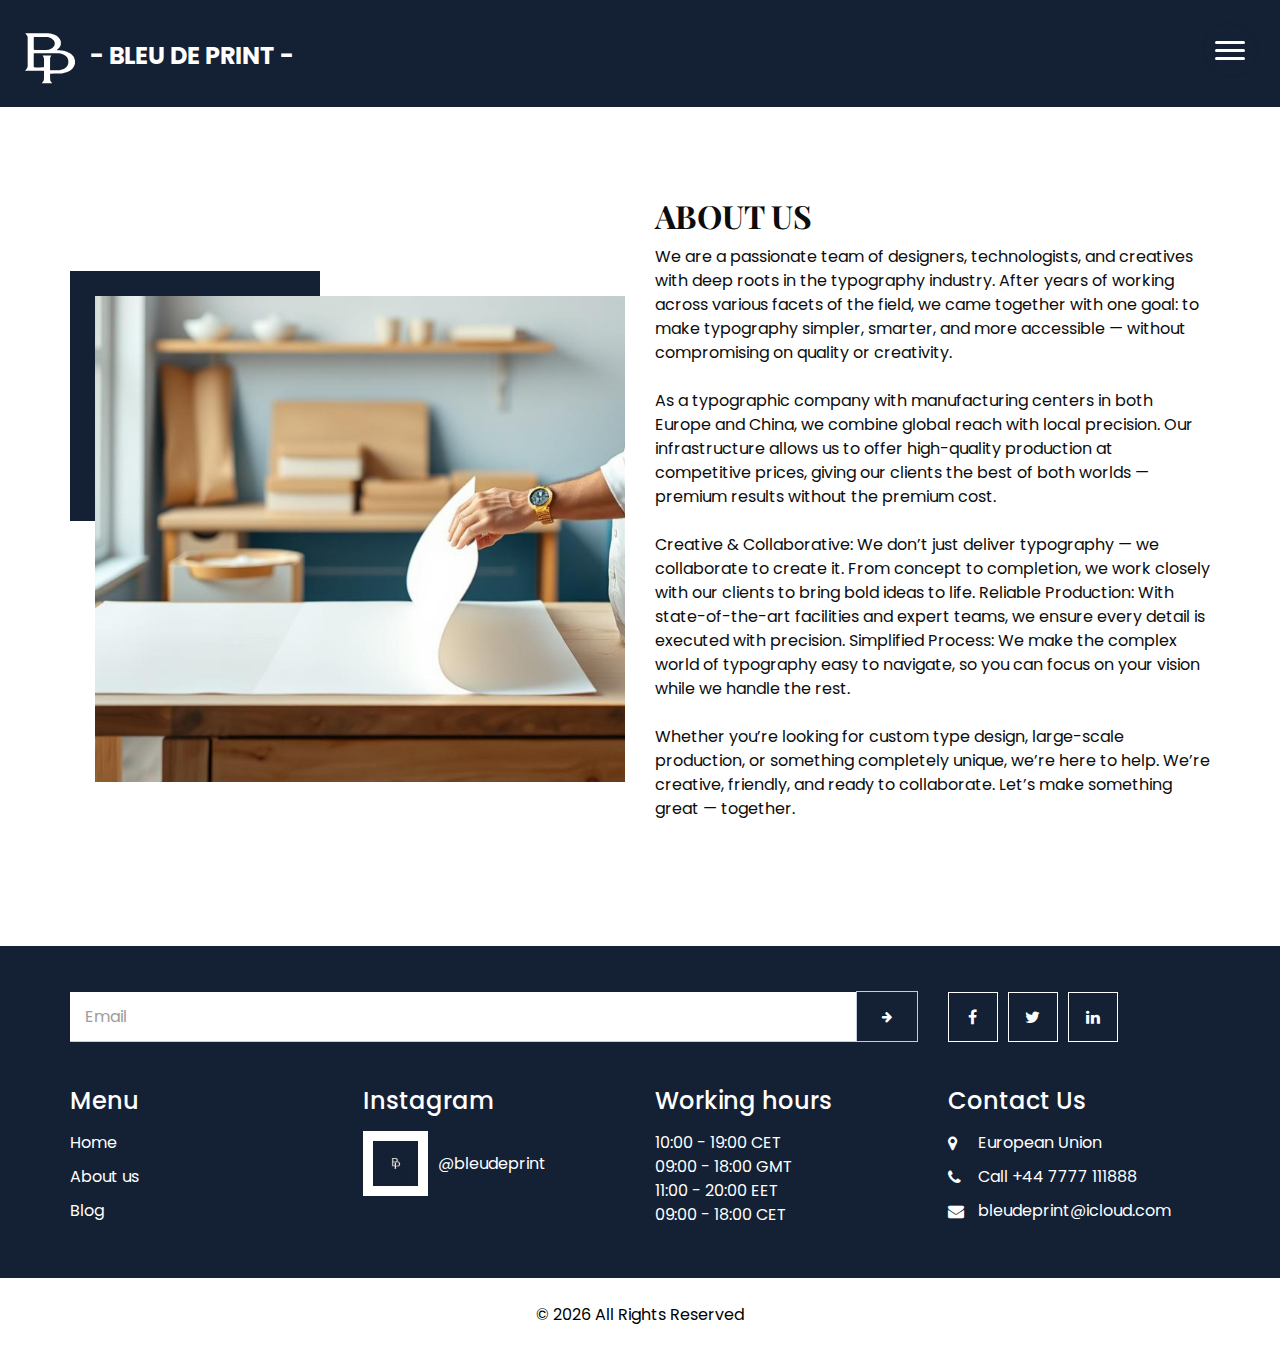
<file: about.html>
<!DOCTYPE html>
<html>

<head>
  <!-- Basic -->
  <meta charset="utf-8" />
  <meta http-equiv="X-UA-Compatible" content="IE=edge" />
  <!-- Mobile Metas -->
  <meta name="viewport" content="width=device-width, initial-scale=1, shrink-to-fit=no" />
  <!-- Site Metas -->
  <link rel="icon" href="images/bugg.svg" type="image/gif" />
  <meta name="keywords" content="" />
  <meta name="description" content="" />
  <meta name="author" content="" />

  <title>Bleu de Print</title>

  <!-- bootstrap core css -->
  <link rel="stylesheet" type="text/css" href="css/bootstrap.css" />
  <!-- font awesome style -->
  <link href="css/font-awesome.min.css" rel="stylesheet" />
  <!-- Custom styles for this template -->
  <link href="css/style.css" rel="stylesheet" />
  <!-- responsive style -->
  <link href="css/responsive.css" rel="stylesheet" />

</head>
<body>

  <!-- header section strats -->
  <header class="header_section innerpage_header">
    <div class="container-fluid">
      <nav class="navbar navbar-expand-lg custom_nav-container">
        <a class="navbar-brand" href="index.html">
          <img src="images/bbug.svg" style="  padding-right: 10px;">
          <span>
            - Bleu de Print -
          </span>
        </a>
        <div class="" id="">
  
          <div class="custom_menu-btn">
            <button onclick="openNav()">
              <span class="s-1"> </span>
              <span class="s-2"> </span>
              <span class="s-3"> </span>
            </button>
            <div id="myNav" class="overlay">
              <div class="overlay-content">
                <a href="index.html">Home</a>
                <a href="about.html">About us</a>
  
                <a href="blog.html">Blog</a>
              </div>
            </div>
          </div>
  
        </div>
      </nav>
    </div>
  </header>
  <!-- end header section -->

  <!-- about section -->

  <section class="about_section  layout_padding">
    <div class="container">
      <div class="row">
        <div class="col-md-6">
          <div class="img-box">
            <img src="images/bala.PNG" alt="">

            
          </div>
        </div>
        <div class="col-md-6">
          <div class="detail-box">
            <div class="heading_container">
              <h2>
                About Us
              </h2>
            </div>
            <p>
              
              We are a passionate team of designers, technologists, and creatives with deep roots in the typography industry. After
              years of working across various facets of the field, we came together with one goal: to make typography simpler,
              smarter, and more accessible — without compromising on quality or creativity.
              <br>
              <br>
              As a typographic company with manufacturing centers in both Europe and China, we combine global reach with local
              precision. Our infrastructure allows us to offer high-quality production at competitive prices, giving our clients the
              best of both worlds — premium results without the premium cost.
              <br>
              <br>
              Creative & Collaborative: We don’t just deliver typography — we collaborate to create it. From concept to completion, we
              work closely with our clients to bring bold ideas to life.
              
              Reliable Production: With state-of-the-art facilities and expert teams, we ensure every detail is executed with
              precision.
              
              Simplified Process: We make the complex world of typography easy to navigate, so you can focus on your vision while we
              handle the rest.
              <br>
              <br>
              Whether you’re looking for custom type design, large-scale production, or something completely unique, we’re here to
              help. We’re creative, friendly, and ready to collaborate.
              
              Let’s make something great — together.
            </p>
            
          </div>
        </div>
      </div>
    </div>
  </section>

  <!-- end about section -->

  <!-- info section -->
  <section class="info_section layout_padding2">
    <div class="container">
      <div class="row info_form_social_row">
        <div class="col-md-8 col-lg-9">
          <div class="info_form">
            <form action="">
              <input type="email" placeholder="Email">
              <button>
                <i class="fa fa-arrow-right" aria-hidden="true"></i>
              </button>
            </form>
          </div>
        </div>
  
  
  
  
        <div class="col-md-4 col-lg-3">
  
          <div class="social_box">
            <a href="">
              <i class="fa fa-facebook" aria-hidden="true"></i>
            </a>
            <a href="">
              <i class="fa fa-twitter" aria-hidden="true"></i>
            </a>
            <a href="">
              <i class="fa fa-linkedin" aria-hidden="true"></i>
            </a>
          </div>
        </div>
      </div>
      <div class="row info_main_row">
        <div class="col-md-6 col-lg-3">
          <div class="info_links">
            <h4>
              Menu
            </h4>
            <div class="info_links_menu">
              <a href="index.html">Home</a>
              <a href="about.html">About us</a>
              <a href="blog.html">Blog</a>
            </div>
          </div>
        </div>
        <div class="col-md-6 col-lg-3">
          <div class="info_insta">
            <h4>
              Instagram
            </h4>
            <div class="insta_box">
              <div class="img-box">
                <img src="images/fr.JPEG" alt="">
              </div>
              <a href="https://www.instagram.com/bleudeprint?igsh=MXNjdHRpdG91cWZ1dw==" target="_blank"
                style="color: white;">
                @bleudeprint
              </a>
            </div>
  
          </div>
        </div>
        <div class="col-md-6 col-lg-3">
          <div class="info_detail">
            <h4>
              Working hours
            </h4>
            <p class="mb-0">
              10:00 - 19:00 CET<br>
              09:00 - 18:00 GMT<br>
              11:00 - 20:00 EET<br>
              09:00 - 18:00 CET<br>
            </p>
          </div>
        </div>
        <div class="col-md-6 col-lg-3">
          <h4>
            Contact Us
          </h4>
          <div class="info_contact">
            <a href="">
              <i class="fa fa-map-marker" aria-hidden="true"></i>
              <span>
                European Union
              </span>
            </a>
            <a href="">
              <i class="fa fa-phone" aria-hidden="true"></i>
              <span>
                Call +44 7777 111888
              </span>
            </a>
            <a href="">
              <i class="fa fa-envelope"></i>
              <span>
                bleudeprint@icloud.com
              </span>
            </a>
          </div>
        </div>
      </div>
    </div>
  </section>
  
  <!-- end info_section -->
  
  
  <!-- footer section -->
  <footer class="footer_section">
    <div class="container">
      <p>
        &copy; <span id="displayYear"></span> All Rights Reserved
  
      </p>
    </div>
  </footer>
  <!-- footer section -->


  <!-- jQery -->
  <script src="js/jquery-3.4.1.min.js"></script>
  <!-- bootstrap js -->
  <script src="js/bootstrap.js"></script>
  <!-- custom js -->
  <script src="js/custom.js"></script>

</body>

</html>
</file>
<file: css/style.css>
@import url("https://fonts.googleapis.com/css2?family=Playfair+Display:wght@400;500;600;700&family=Poppins:wght@400;500;600;700&display=swap");
/* fonts import */
@import url("../fonts/octin_sports_rg.ttf");
body {
  font-family: "Poppins", sans-serif;
  color: #0c0c0c;
  background-color: #ffffff;
  overflow-x: hidden;
}

.video-bg {
  object-fit: cover;
  width: 100%;
  height: 100%;
}

.layout_padding {
  padding: 90px 0;
}

.layout_padding2 {
  padding: 45px 0;
}

.layout_padding2-top {
  padding-top: 45px;
}

.layout_padding2-bottom {
  padding-bottom: 45px;
}

.layout_padding-top {
  padding-top: 90px;
}

.layout_padding-bottom {
  padding-bottom: 90px;
}

.long_section {
  margin-left: 45px;
  margin-right: 45px;
  padding-left: 15px;
  padding-right: 15px;
}

.heading_container {
  display: -webkit-box;
  display: -ms-flexbox;
  display: flex;
  -webkit-box-orient: vertical;
  -webkit-box-direction: normal;
      -ms-flex-direction: column;
          flex-direction: column;
  -webkit-box-align: start;
      -ms-flex-align: start;
          align-items: flex-start;
  font-family: 'Playfair Display', serif;
}

.heading_container h2 {
  position: relative;
  font-weight: bold;
  text-transform: uppercase;
  margin: 0;
}

.heading_container.heading_center {
  -webkit-box-align: center;
      -ms-flex-align: center;
          align-items: center;
  text-align: center;
}

h1,
h2 {
  font-family: 'Playfair Display', serif;
}

/*header section*/
.header_section {
  position: absolute;
  top: 0;
  width: 100%;
  z-index: 9;
}

.header_section .container-fluid {
  padding-right: 25px;
  padding-left: 25px;
}

.header_section .nav_container {
  margin: 0 auto;
}

.header_section.innerpage_header {
  position: relative;
  background-color: #142134;
  padding: 10px 0;
}

.custom_nav-container {
  padding-left: 0;
  padding-right: 0;
}

.custom_menu-btn {
  position: fixed;
  right: 25px;
  top: 25px;
  width: 50px;
  height: 50px;
}

.custom_menu-btn::before {
  content: "";
  position: absolute;
  top: 0;
  right: 0;
  width: 100%;
  height: 100%;
  background-color: #142134;
  -webkit-box-shadow: 0 0 5px 0 rgba(0, 0, 0, 0.07);
          box-shadow: 0 0 5px 0 rgba(0, 0, 0, 0.07);
  z-index: 7;
  border-radius: 100%;
  -webkit-transition: all .3s;
  transition: all .3s;
}

.custom_menu-btn.menu_btn-style::before {
  width: 100vh;
  height: 100vh;
  background-color: #142134;
  -webkit-transform: scale(5);
          transform: scale(5);
  border-radius: 0;
}

.custom_menu-btn button {
  width: 50px;
  height: 50px;
  outline: none;
  border: none;
  border-radius: 100%;
  display: -webkit-box;
  display: -ms-flexbox;
  display: flex;
  -webkit-box-orient: vertical;
  -webkit-box-direction: normal;
      -ms-flex-direction: column;
          flex-direction: column;
  -webkit-box-align: center;
      -ms-flex-align: center;
          align-items: center;
  -webkit-box-pack: center;
      -ms-flex-pack: center;
          justify-content: center;
  background-color: transparent;
  position: relative;
  z-index: 999;
  margin: 0;
}

.custom_menu-btn button span {
  display: block;
  width: 30px;
  height: 3px;
  background-color: #fff;
  margin: 2.5px 0;
  -webkit-transition: all 0.3s;
  transition: all 0.3s;
  border-radius: 15px;
}

.custom_menu-btn .s-2 {
  -webkit-transition: all 0.1s;
  transition: all 0.1s;
}

.menu_btn-style button span {
  background-color: #ffffff;
}

.menu_btn-style button .s-1 {
  -webkit-transform: rotate(45deg) translate(6px, 6px);
          transform: rotate(45deg) translate(6px, 6px);
}

.menu_btn-style button .s-2 {
  -webkit-transform: translateX(100px);
          transform: translateX(100px);
}

.menu_btn-style button .s-3 {
  -webkit-transform: rotate(-45deg) translate(5px, -5px);
          transform: rotate(-45deg) translate(5px, -5px);
}

.overlay {
  color: #142134;
  height: 100%;
  width: 0;
  position: fixed;
  top: 0;
  left: 0;
  overflow-x: hidden;
  -webkit-transition: 0.5s;
  transition: 0.5s;
  z-index: 9;
}

.overlay .closebtn {
  position: absolute;
  top: 0;
  right: 30px;
  font-size: 60px;
}

.overlay a {
  padding: 0px;
  text-decoration: none;
  font-size: 22px;
  color: #ffffff;
  display: block;
  -webkit-transition: 0.3s;
  transition: 0.3s;
  margin-bottom: 15px;
  text-transform: uppercase;
  font-weight: 600;
  opacity: 0;
}

.overlay a:hover {
  
  color: #c4ccdd;
}

.overlay-content {
  position: relative;
  top: 30%;
  width: 100%;
  text-align: center;
  margin-top: 30px;
  z-index: 99;
}

.menu_width {
  width: 100%;
}

.menu_width.overlay a {
  opacity: 1;
}

a,
a:hover,
a:focus {
  text-decoration: none;
}

a:hover,
a:focus {
  color: initial;
}

.btn,
.btn:focus {
  outline: none !important;
  -webkit-box-shadow: none;
          box-shadow: none;
}

.navbar-brand {
  margin-top: 10px;
}

.navbar-brand span {
  font-size: 24px;
  font-weight: 700;
  color: #ffffff;
  text-transform: uppercase;
}

/*end header section*/
/* slider section */
.slider_section {
  min-height: 100vh;
  -webkit-box-flex: 1;
      -ms-flex: 1;
          flex: 1;
  display: -webkit-box;
  display: -ms-flexbox;
  display: flex;
  -webkit-box-align: center;
      -ms-flex-align: center;
          align-items: center;
  position: relative;
}

.slider_section .row {
  -webkit-box-align: center;
      -ms-flex-align: center;
          align-items: center;
}

.slider_section .detail-box {
  position: relative;
  z-index: 4;
  color: #fff;
  padding: 75px 0;
}

.slider_section .detail-box h1 {
  font-weight: bold;
  font-size: 3rem;
}

.slider_section .detail-box p {
  width: 75%;
  margin-top: 15px;
}

.slider_section .detail-box .slider-link {
  display: inline-block;
  padding: 10px 45px;
  background-color: transparent;
  color: #c4ccdd;
  border-radius: 5px;
  border: 1px solid #c4ccdd;
  -webkit-transition: all .2s;
  transition: all .2s;
  margin-top: 35px;
}

.slider_section .detail-box .slider-link:hover {
  background-color: #c4ccdd;
  color: #ffffff;
}

.slider_section .slider_bg_box {
  position: absolute;
  top: 0;
  left: 0;
  width: 100%;
  height: 100%;
  z-index: 2;
  overflow: hidden;
}

.slider_section .slider_bg_box img {
  width: 100%;
  height: 100%;
  -o-object-fit: cover;
     object-fit: cover;
  -o-object-position: top right;
     object-position: top right;
}

.shop_section .heading_container {
  margin-bottom: 20px;
}

.shop_section .box {
  background-color: #eeeeee;
  position: relative;
  padding: 10px;
  margin-top: 25px;
}

.shop_section .box a {
  color: #000000;
}

.shop_section .box .img-box {
  display: -webkit-box;
  display: -ms-flexbox;
  display: flex;
  -webkit-box-pack: center;
      -ms-flex-pack: center;
          justify-content: center;
  -webkit-box-align: center;
      -ms-flex-align: center;
          align-items: center;
  padding: 15px 30px;
  height: 245px;
}

.shop_section .box .img-box img {
  max-width: 100%;
  max-height: 145px;
}

.shop_section .box .detail-box {
  display: -webkit-box;
  display: -ms-flexbox;
  display: flex;
  -webkit-box-pack: justify;
      -ms-flex-pack: justify;
          justify-content: space-between;
}

.shop_section .box .detail-box h6 span {
  color: #000;
}

.shop_section .box .detail-box h6  {
  color: #c4ccdd;
}

.shop_section .box .new {
  width: 50px;
  height: 50px;
  position: absolute;
  top: 10px;
  left: 10px;
  background-color: #ffffff;
  display: -webkit-box;
  display: -ms-flexbox;
  display: flex;
  -webkit-box-pack: center;
      -ms-flex-pack: center;
          justify-content: center;
  -webkit-box-align: center;
      -ms-flex-align: center;
          align-items: center;
  border-radius: 100%;
  font-size: 15px;
}

.shop_section .btn-box {
  display: -webkit-box;
  display: -ms-flexbox;
  display: flex;
  -webkit-box-pack: center;
      -ms-flex-pack: center;
          justify-content: center;
  margin-top: 45px;
}

.shop_section .btn-box a {
  display: inline-block;
  padding: 10px 40px;
  background-color: #c4ccdd;
  color: #ffffff;
  border-radius: 5px;
  border: 1px solid #c4ccdd;
  -webkit-transition: all .2s;
  transition: all .2s;
}

.shop_section .btn-box a:hover {
  background-color: transparent;
  color: #c4ccdd;
}

.about_section .row {
  -webkit-box-align: center;
      -ms-flex-align: center;
          align-items: center;
}

.about_section .img-box {
  position: relative;
  padding: 25px 0 0 25px;
}

.about_section .img-box img {
  width: 100%;
  position: relative;
}

.about_section .img-box::before {
  content: "";
  position: absolute;
  top: 0;
  left: 0;
  width: 250px;
  height: 250px;
  background-color: #142134;
}

.about_section .detail-box p {
  margin-top: 10px;
  margin-bottom: 35px;
}

.about_section .detail-box a {
  display: inline-block;
  padding: 10px 45px;
  background-color: #142134;
  color: #ffffff;
  border-radius: 0;
  border: 1px solid #142134;
  -webkit-transition: all .2s;
  transition: all .2s;
}

.about_section .detail-box a:hover {
  background-color: #ffffff;
  color: #142134;
}

.offer_section .row > div {
  display: -webkit-box;
  display: -ms-flexbox;
  display: flex;
  -webkit-box-orient: vertical;
  -webkit-box-direction: normal;
      -ms-flex-direction: column;
          flex-direction: column;
  -webkit-box-pack: stretch;
      -ms-flex-pack: stretch;
          justify-content: stretch;
}

.offer_section .box {
  margin: 10px;
  height: 100%;
  position: relative;
  min-height: 175px;
}

.offer_section .box img {
  width: 100%;
  min-height: 100%;
}

.offer_section .box .detail-box {
  position: absolute;
  top: 0;
  left: 0;
  width: 100%;
  height: 100%;
  display: -webkit-box;
  display: -ms-flexbox;
  display: flex;
  -webkit-box-orient: vertical;
  -webkit-box-direction: normal;
      -ms-flex-direction: column;
          flex-direction: column;
  -webkit-box-align: start;
      -ms-flex-align: start;
          align-items: flex-start;
  -webkit-box-pack: center;
      -ms-flex-pack: center;
          justify-content: center;
  color: #ffffff;
  padding: 25px;
  background-color: #142134;
}

.offer_section .box .detail-box h2 {
  font-weight: bold;
}

.offer_section .box .detail-box a {
  display: inline-block;
  padding: 8px 40px;
  background-color: transparent;
  color: #fff;
  border-radius: 0;
  border: 1px solid #fff;
  -webkit-transition: all .2s;
  transition: all .2s;
  margin-top: 10px;
}

.offer_section .box .detail-box a:hover {
  background-color: #fff;
  color: #142134;
}

.offer_section .box.offer-box1 {
  min-height: 225px;
}

.offer_section .box.offer-box1 .detail-box {
  -webkit-box-pack: start;
      -ms-flex-pack: start;
          justify-content: flex-start;
}

.offer_section .box.offer-box1 .detail-box h2 {
  font-size: 1.5rem;
  font-family: "Poppins", sans-serif;
}

.offer_section .box.offer-box2 .detail-box h2, .offer_section .box.offer-box3 .detail-box h2 {
  font-size: 1.5rem;
  font-family: "Poppins", sans-serif;
}

.offer_section .box.offer-box2 .detail-box {
  -webkit-box-align: end;
      -ms-flex-align: end;
          align-items: flex-end;
  -webkit-box-pack: end;
      -ms-flex-pack: end;
          justify-content: flex-end;
}

.offer_section .box.offer-box3 .detail-box {
  -webkit-box-align: start;
      -ms-flex-align: start;
          align-items: flex-start;
  -webkit-box-pack: end;
      -ms-flex-pack: end;
          justify-content: flex-end;
}
.blog_section {
 padding-bottom: 20px;
}

.blog_section .heading_container {
  -webkit-box-align: center;
      -ms-flex-align: center;
          align-items: center;
          padding-bottom: 25px;
}

.blog_section .heading_container h2::before {
  left: 50%;
  -webkit-transform: translateX(-50%);
          transform: translateX(-50%);
}

.blog_section .box {
  margin-top: 55px;
  background-color: #f1f2f3;
}

.blog_section .box .img-box {
  position: relative;
}

.blog_section .box .img-box .blog_date {
  position: absolute;
  left: 25px;
  bottom: -15px;
  padding: 10px 15px;
  font-size: 18px;
  background-color: #142134;
  margin: 0;
  text-align: center;
  border: 3px solid #ffffff;
  color: #ffffff;
}

.blog_section .box .img-box img {
  width: 100%;
}

.blog_section .box .detail-box {
  margin-top: 10px;
  padding: 25px;
}

.blog_section .box .detail-box h5 {
  font-weight: bold;
}

.blog_section .box .detail-box p {
  font-size: 15px;
}

.blog_section .box .detail-box a {
  display: inline-block;
  padding: 10px 30px;
  background-color: transparent;
  color: #142134;
  border-radius: 0;
  border: 1px solid #142134;
  -webkit-transition: all .2s;
  transition: all .2s;
}

.blog_section .box .detail-box a:hover {
  background-color: #142134;
  color: #ffffff;
}

.client_section .heading_container {
  -webkit-box-align: center;
      -ms-flex-align: center;
          align-items: center;
}

.client_section .box {
  display: -webkit-box;
  display: -ms-flexbox;
  display: flex;
  -webkit-box-orient: vertical;
  -webkit-box-direction: normal;
      -ms-flex-direction: column;
          flex-direction: column;
  -webkit-box-align: center;
      -ms-flex-align: center;
          align-items: center;
  text-align: center;
  margin: 45px;
  padding: 35px 25px;
  border-radius: 15px;
  background-color: #142134;
  color: #ffffff;
}

.client_section .box .img-box {
  margin-bottom: 15px;
  min-width: 145px;
  max-width: 145px;
  overflow: hidden;
}

.client_section .box .img-box img {
  width: 100%;
  height: auto;
  border-radius: 100%;
  border: 3px solid rgba(255, 255, 255, 0.45);
}

.client_section .box .detail-box {
  display: -webkit-box;
  display: -ms-flexbox;
  display: flex;
  -webkit-box-orient: vertical;
  -webkit-box-direction: normal;
      -ms-flex-direction: column;
          flex-direction: column;
}

.client_section .box .detail-box .name img {
  width: 25px;
  margin-bottom: 5px;
}

.client_section .box .detail-box .name h6 {
  color: #c4ccdd;
  font-size: 20px;
}

.client_section .carousel_btn-container {
  display: -webkit-box;
  display: -ms-flexbox;
  display: flex;
  -webkit-box-pack: center;
      -ms-flex-pack: center;
          justify-content: center;
}

.client_section .carousel-control-prev,
.client_section .carousel-control-next {
  position: unset;
  width: 45px;
  height: 45px;
  border: none;
  opacity: 1;
  background-repeat: no-repeat;
  background-size: 12px;
  background-position: center;
  background-color: #fff;
  border: #142134 1px solid;
  color: #142134;
  background-position: center;
  border-radius: 5px;
  margin: 0 2.5px;
}

.carousel-control-next:hover,
.carousel-control-prev:hover {
 color: #FFF;
}

.client_section .carousel-control-prev:hover,
.client_section .carousel-control-next:hover {
  background-color: #142134;
}



.client_section .carousel-control-next {
  left: initial;
}

.info_section {
  background-color: #142134;
  color: #ffffff;
}

.info_section .info_form_social_row {
  -webkit-box-align: center;
      -ms-flex-align: center;
          align-items: center;
  margin-bottom: 45px;
}

.info_section .info_form {
  width: 100%;
}

.info_section .info_form form {
  display: -webkit-box;
  display: -ms-flexbox;
  display: flex;
  -webkit-box-align: end;
      -ms-flex-align: end;
          align-items: flex-end;
}

.info_section .info_form form input {
  -webkit-box-flex: 1;
      -ms-flex: 1;
          flex: 1;
  background-color: #ffffff;
  height: 50px;
  padding-left: 15px;
  outline: none;
  color: #000;
  border: none;
  border-bottom: 1px solid #c4ccdd;
}

.info_section .info_form form input::-webkit-input-placeholder {
  color: #9c9c9c;
}

.info_section .info_form form input:-ms-input-placeholder {
  color: #9c9c9c;
}

.info_section .info_form form input::-ms-input-placeholder {
  color: #9c9c9c;
}

.info_section .info_form form input::placeholder {
  color: #9c9c9c;
}

.info_section .info_form form button {
  background-color: transparent;
  color: #c4ccdd;
  text-transform: uppercase;
  font-size: 12px;
  outline: none;
  border: none;
  display: inline-block;
  padding: 15.5px 25px;
  background-color: #142134;
  color: #FFF;
  border-radius: 0;
  border: 1px solid #c4ccdd;
  -webkit-transition: all .2s;
  transition: all .2s;
}

.info_section .info_form form button:hover {
  
  color: #c4ccdd;
}

.info_section .social_box {
  width: 100%;
  display: -webkit-box;
  display: -ms-flexbox;
  display: flex;
}

.info_section .social_box a {
  display: -webkit-box;
  display: -ms-flexbox;
  display: flex;
  -webkit-box-pack: center;
      -ms-flex-pack: center;
          justify-content: center;
  -webkit-box-align: center;
      -ms-flex-align: center;
          align-items: center;
  width: 50px;
  height: 50px;
  border: 1px solid #ffffff;
  color: #ffffff;
  margin-right: 10px;
}

.info_section .social_box a:hover {
  color: #c4ccdd;
  border-color: #c4ccdd;
}

.info_section h4 {
  margin-bottom: 15px;
}

.info_section .info_links .info_links_menu {
  display: -webkit-box;
  display: -ms-flexbox;
  display: flex;
  -webkit-box-orient: vertical;
  -webkit-box-direction: normal;
      -ms-flex-direction: column;
          flex-direction: column;
}

.info_section .info_links .info_links_menu a {
  color: #ffffff;
}

.info_section .info_links .info_links_menu a:not(:nth-last-child(1)) {
  margin-bottom: 10px;
}

.info_section .info_links .info_links_menu a:hover {
  color: #c4ccdd;
}

.info_section .info_insta .insta_box {
  display: -webkit-box;
  display: -ms-flexbox;
  display: flex;
  -webkit-box-align: center;
      -ms-flex-align: center;
          align-items: center;
}

.info_section .info_insta .insta_box .img-box {
  width: 65px;
  min-width: 65px;
  height: 65px;
  padding: 10px;
  display: -webkit-box;
  display: -ms-flexbox;
  display: flex;
  -webkit-box-pack: center;
      -ms-flex-pack: center;
          justify-content: center;
  -webkit-box-align: center;
      -ms-flex-align: center;
          align-items: center;
  margin-right: 10px;
  background-color: #ffffff;
}

.info_section .info_insta .insta_box .img-box img {
  max-width: 100%;
  max-height: 100%;
}

.info_section .info_insta .insta_box p {
  margin: 0;
}

.info_section .info_insta .insta_box:not(:nth-last-child(1)) {
  margin-bottom: 15px;
}

.info_section .info_contact a {
  display: -webkit-box;
  display: -ms-flexbox;
  display: flex;
  -webkit-box-align: center;
      -ms-flex-align: center;
          align-items: center;
  color: #ffffff;
  margin-bottom: 10px;
}

.info_section .info_contact a i {
  margin-right: 5px;
  width: 25px;
}

.info_section .info_contact a:hover:hover {
  color: #c4ccdd;
}

/* footer section*/
.footer_section {
  position: relative;
  text-align: center;
}

.footer_section p {
  color: #000000;
  padding: 25px 0;
  margin: 0;
}

.footer_section p a {
  color: inherit;
}
/*# sourceMappingURL=style.css.map */

.popup {
  position: fixed;
  top: 0;
  left: 0;
  width: 100vw;
  height: 100vh;
  display: flex;
  justify-content: center;
  align-items: center;
  background: rgba(0, 0, 0, 0.5);
  visibility: hidden;
  opacity: 0;
  transition: opacity 0.3s ease, visibility 0s linear 0.3s;
  z-index: 999;
  padding: 20px;
  
}

.popup.show {
  visibility: visible;
  opacity: 1;
  transition-delay: 0s;
}

.popup-content {
  overflow: hidden;
    /* Убираем любой скролл в попапе */
      border-radius: 15px;
  background: #fff;
  padding: 30px 25px;
  width: 95%;
  max-width: 400px;
  /* Увеличим ширину */
  max-height: 90vh;
  /* Увеличим высоту */
  overflow-y: auto;
  transform: scale(0.85);
  transition: transform 0.3s ease;
  position: relative;
  box-sizing: border-box;
}

.popup.show .popup-content {
  transform: scale(1);
}

.closech {
  position: absolute;
  top: 1px;
  right: 20px;
  font-size: 28px;
  cursor: pointer;
  color: #fff;
  z-index: 2;
  transition: all .2s;
  
}

.closech:hover {
  color: #c4ccdd;
}

.popup-content::after {
  content: '';
    position: absolute;
    top: -69px;
    /* Расстояние от верхнего края */
    right: -60px;
    /* Позиция справа */
    width: 0;
    height: 0;
    border-left: 120px solid transparent;
    /* Слева прозрачный */
    border-right: 120px solid transparent;
    /* Справа прозрачный */
    border-bottom: 120px solid #142134;
    /* Цвет треугольника */
    z-index: 1;
    transform: rotate(240deg);
    /* Поворот на 240 градусов */
}



.popup-content h2 {
  margin-top: 0;
  font-size: 20px;
  margin-bottom: 25px;
  font-weight: bold;
}

.popup-content p {
  margin-bottom: 5px;
  font-size: 16px;
}

.contact-form {
  display: flex;
  flex-direction: column;
  gap: 16px;
  /* Увеличенный промежуток между элементами */
  margin-top: 10px;
}

.contact-form button {
  padding: 14px;
  font-size: 16px;
    width: 45%;
      /* Убираем растяжение на всю ширину */
      margin: 0 auto;
      /* Центрируем кнопку */
      display: block;

      background-color: #142134;
        color: #ffffff;
transition: all .2s;
  border-radius: 0;
  border: 1px solid #142134;
  cursor: pointer;
}

.contact-form button:hover {
      background-color: #ffffff;
        color: #142134;

}

.contact-form input {
  padding: 14px;
  font-size: 16px;
  border: 1px solid #c4ccdd;
  transition: border-color 0.2s ease;
}

.contact-form input:focus {
  outline: none;
  border-color: #c4ccdd;
  /* не меняется */
  box-shadow: none;
}

/* Адаптация */
@media (min-width: 768px) {
  .popup-content {
    max-width: 700px;
  }
}

@media (min-width: 1200px) {
  .popup-content {
    max-width: 800px;
  }
}

body.no-scroll {
  overflow: hidden;
}

#popup2 .popup-content::before {
  content: "";
    position: absolute;
    bottom: 20px;
    right: 20px;
    width: 50px;
    height: 50px;
    background-image: url("../images/bill.svg");
    background-repeat: no-repeat;
    background-size: contain;
    background-position: center;
    transform: rotate(-140deg);
    z-index: 0;
    pointer-events: none;
}

.floating-lang-btn {
  position: fixed;
  display: flex;
  align-items: center;
  justify-content: center;
  bottom: 20px;
  right: 20px;
  width: 60px;
  height: 60px;
  border-radius: 50%;
  border: none;
  background-color: #142134;
  color: white;
  font-size: 24px;
  cursor: pointer;
  box-shadow: 0 4px 8px rgba(0, 0, 0, 0.2);
  z-index: 5;
  transition: background-color 0.3s ease;
}

.floating-lang-btn:hover {
  background-color: #c4ccdd;
}

/*444 */ 

.popup4 .popup-content {
  display: flex;
  align-items: center;
  justify-content: space-between;
  flex-direction: column;
  max-width: 400px;
  min-height: 600px;
}

.popup4 .popup-content button {
  padding: 14px;
    font-size: 16px;
    width: 50%;
    margin: 0px auto;
    display: block;
    background-color: rgb(20, 33, 52);
    color: rgb(255, 255, 255);
    transition: 0.2s;
    border-radius: 0px;
    border: 1px solid rgb(20, 33, 52);
    cursor: pointer;
}

.popup4 .popup-content button:hover {
  background-color: #ffffff;
  color: #142134;

}

.closech2 {
  position: absolute;
  top: 1px;
  right: 20px;
  font-size: 28px;
  cursor: pointer;
  color: #fff;
  z-index: 2;
  transition: all .2s;

}

.closech2:hover {
  color: #c4ccdd;
}

.popup5 .popup-content {
  display: flex;
  align-items: center;
  justify-content: space-between;
  flex-direction: column;
  max-width: 400px;
  min-height: 600px;
}

.popup5 .popup-content button {
  padding: 14px;
  font-size: 16px;
  width: 50%;
  margin: 0px auto;
  display: block;
  background-color: rgb(20, 33, 52);
  color: rgb(255, 255, 255);
  transition: 0.2s;
  border-radius: 0px;
  border: 1px solid rgb(20, 33, 52);
  cursor: pointer;
}

.popup5 .popup-content button:hover {
  background-color: #ffffff;
  color: #142134;

}

.popup6 .popup-content {
  display: flex;
  align-items: center;
  justify-content: space-between;
  flex-direction: column;
  max-width: 400px;
  min-height: 600px;
}

.popup6 .popup-content button {
  padding: 14px;
  font-size: 16px;
  width: 50%;
  margin: 0px auto;
  display: block;
  background-color: rgb(20, 33, 52);
  color: rgb(255, 255, 255);
  transition: 0.2s;
  border-radius: 0px;
  border: 1px solid rgb(20, 33, 52);
  cursor: pointer;
}

.popup6 .popup-content button:hover {
  background-color: #ffffff;
  color: #142134;

}
</file>
<file: css/responsive.css>
@media (max-width: 1300px) {}

@media (max-width: 1120px) {}

@media (max-width: 992px) {

  .slider_section {
    min-height: auto;
  }

  .slider_section .detail-box {
    padding: 90px 0 75px 0;
  }

  .info_main_row>div:nth-child(1) {
    margin-bottom: 25px;
  }

  .info_main_row>div:nth-child(2) {
    margin-bottom: 25px;
  }
}

@media (max-width: 800px) {}

@media (max-width: 768px) {
  .slider_section .detail-box h1 {
    font-size: 2.5rem;
  }

  .slider_section .slider_bg_box img {
    object-position: 20% center;
  }

  .about_section .img-box {
    margin-bottom: 45px;

  }

  .contact_section .form_container {
    margin-bottom: 45px;
  }

  .client_section .box {
    flex-direction: column;
    text-align: center;
    margin: 45px 15px;
  }

  .client_section .box .detail-box {
    align-items: center;
  }

  .client_section .box .img-box {
    margin-right: 0;
    margin-bottom: 25px;
  }

  .info_main_row>div {
    display: flex;
    flex-direction: column;
    align-items: center;
    text-align: center;

  }

  .info_main_row>div:not(:nth-last-child(1)) {
    margin-bottom: 25px;
  }

  .info_section .social_box {
    justify-content: center;
    margin-top: 25px;
  }

  .info_section .info_contact {
    display: flex;
    flex-direction: column;
    align-items: center;
  }

}

@media (max-width: 576px) {
  .navbar-brand span {
    font-size: 18px;
  }
  .info_section .info_insta .insta_box {
    flex-direction: column;
  }

  .info_section .info_insta .insta_box .img-box {
    margin-right: 0;
    margin-bottom: 10px;
  }

}

@media (max-width: 480px) {
  .about_section .img-box::before {
    width: 150px;
    height: 150px;
  }

  .slider_section .slider_bg_box img {
    object-position: 40% center;
  }
}

@media (max-width: 420px) {}

@media (max-width: 376px) {
  .slider_section .detail-box h1 {
    font-size: 2rem;
  }
}

@media (min-width: 1200px) {
  .container {
    max-width: 1170px;
  }
}
</file>
